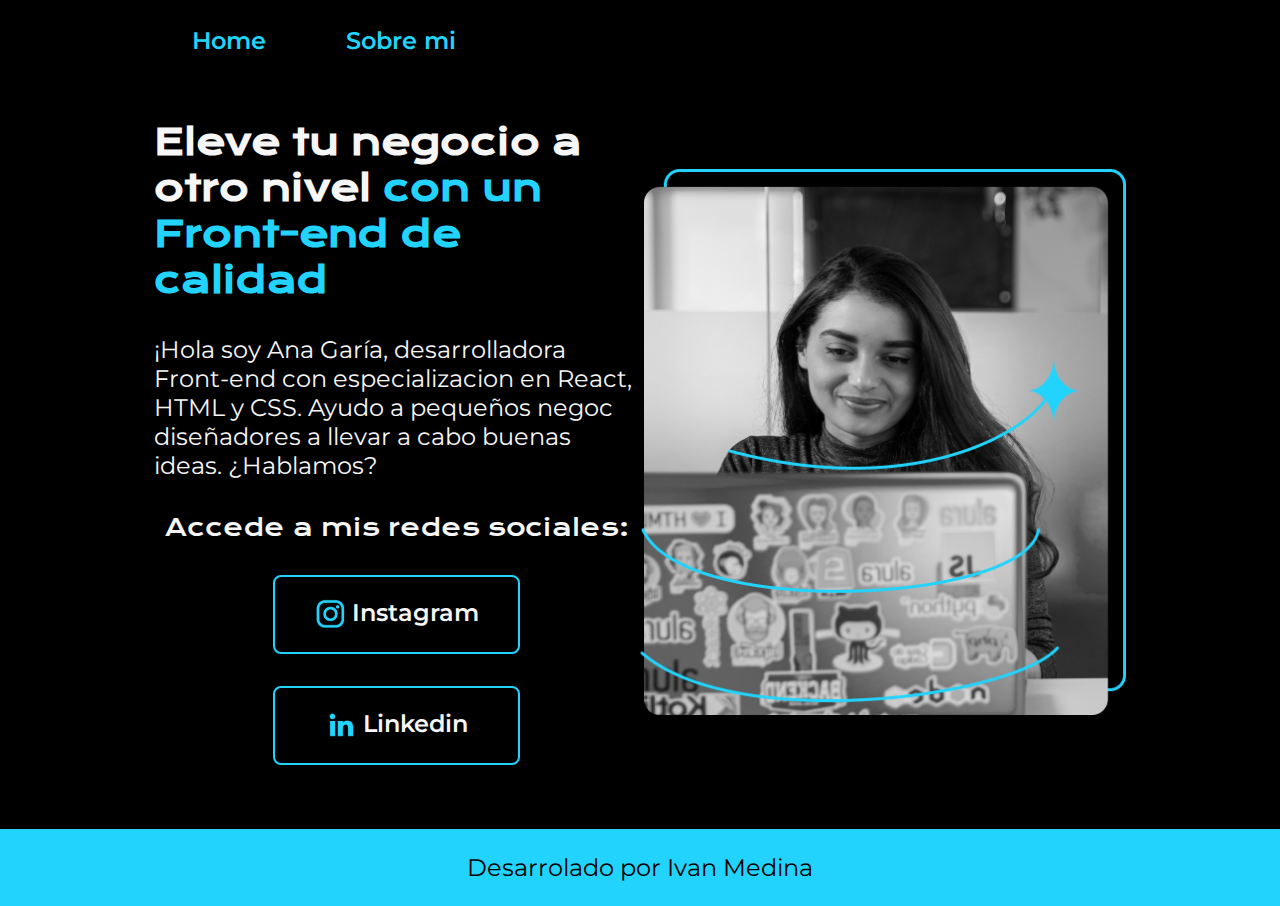
<file: index.html>
<!DOCTYPE html>
<html lang="es-mx">
<head>
    <meta charset="UTF-8">
    <meta name="viewport" content="width=device-width, initial-scale=1.0">
    <title>Document</title>
    <link rel="stylesheet" href="./styles/style.css">
</head>
<body>
    <header class="header">
        <nav class="header_menu">
            <a class="header_menu_link"href="index.html">Home</a>
            <a class="header_menu_link" href="about.html">Sobre mi</a>
        </nav>
    </header>
        <main class = "presentacion">
            <section class = "presentacion_contenido">
                <h1 class = "presentacion_contenido_titulo">
                    Eleve tu negocio a otro nivel 
                    <strong class="titulo-destaque">con un Front-end de calidad</strong>
                    </h1>
                <p class = "presentacion_contenido_texto">¡Hola soy Ana Garía, desarrolladora Front-end con especializacion en React, HTML y CSS. Ayudo a pequeños negoc
                diseñadores a llevar a cabo buenas ideas. ¿Hablamos?
                </p>
            <div class="presentacion_enlaces">
                <h2 class="presentacion_enlaces-subtitulo">Accede a mis redes sociales:</h2>
                <a class="presentacion_enlaces_link" href="https://www.instagram.com">
                    <img src="./assets/instagram.png">
                    Instagram</a>
                <a class="presentacion_enlaces_link" href="https://www.linkedin.com/in/iván-rodrigo-medina-álvarez-ba8a421b8/">
                    <img src="./assets/linkedin.png">
                    Linkedin</a>
            </div>
                </section>
                <img class="presentacion_imagen" src="./assets/Imagem.png" alt="Imagen de Ana García">
        </main>
    <footer class="footer">
        <p>Desarrolado por Ivan Medina</p>
    </footer>
</body>
</html>
</file>
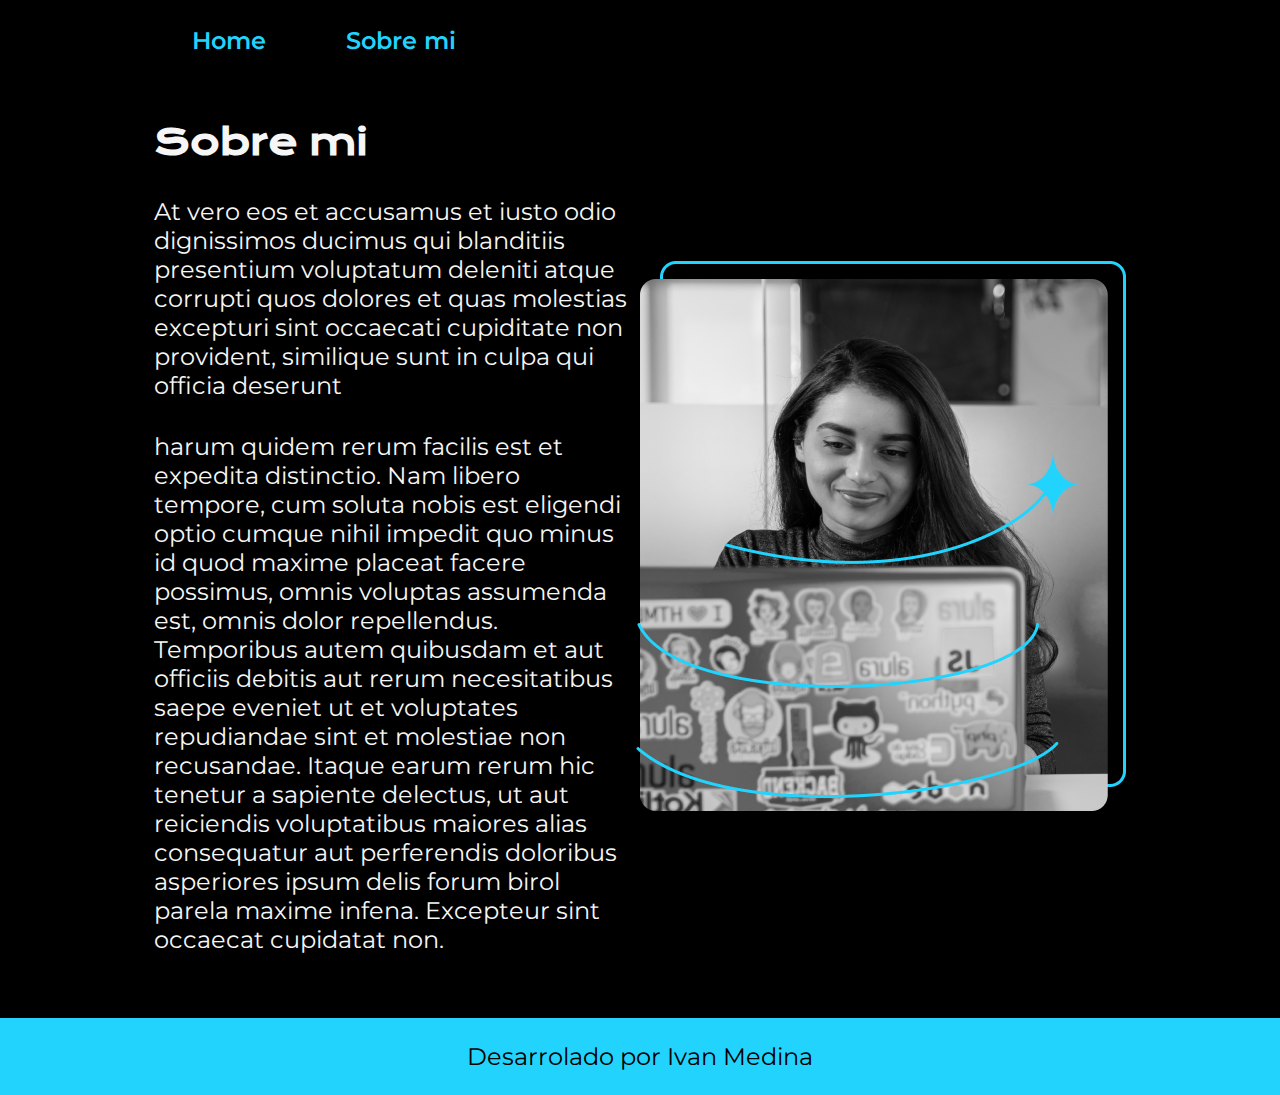
<file: about.html>
<!DOCTYPE html>
<html lang="es-mx">
<head>
    <meta charset="UTF-8">
    <meta name="viewport" content="width=device-width, initial-scale=1.0">
    <title>Sobre mi</title>
    <link rel="stylesheet" href="./styles/style.css">
</head>
<body>
    <header class="header">
        <nav class="header_menu">
            <a class="header_menu_link"href="index.html">Home</a>
            <a class="header_menu_link" href="about.html">Sobre mi</a>
        </nav>
    </header>
    
    
    <main class="presentacion">
        <section class="presentacion_contenido">
            <h1 class="presentacion_contenido_titulo">Sobre mi</h1>
            <p class="presentacion_contenido_texto">At vero eos et accusamus et iusto odio dignissimos ducimus qui blanditiis presentium voluptatum deleniti atque corrupti
                quos dolores
                et quas molestias excepturi sint occaecati cupiditate non provident, similique sunt in culpa qui officia deserunt</p>
            <p class="presentacion_contenido_texto">harum quidem rerum facilis est et expedita distinctio. Nam libero tempore, cum soluta nobis est eligendi optio cumque nihil
                impedit quo minus id quod maxime placeat facere possimus, omnis voluptas assumenda est, omnis dolor repellendus. Temporibus autem quibusdam et aut officiis debitis aut rerum necesitatibus saepe eveniet ut et voluptates repudiandae sint et molestiae non recusandae. Itaque earum rerum hic tenetur a sapiente delectus, ut aut reiciendis voluptatibus maiores alias
                consequatur aut perferendis doloribus asperiores ipsum delis forum birol parela maxime infena. Excepteur sint occaecat
                cupidatat non. </p>
            </div>
        </section>
            <img src="./assets/Imagem.png" alt="Imagen de Ana García">
        </section>
    </main>

    <footer class="footer">
        <p>Desarrolado por Ivan Medina</p>
    </footer>
</body>
</html>
</file>
<file: styles/style.css>
@import url('https://fonts.googleapis.com/css2?family=Krona+One&family=Montserrat:ital,wght@0,100..900;1,100..900&display=swap');

:root{
    --color-primario : #000000;
    --color-secundario : #f6f6f6;
    --color-terciario : #22D4FD;
    --color-hover: #272727;
    --fuente-krone : "Krona One", sans-serif;
    --fuente-montserrat : "Montserrat", sans-serif;
}

*{
    padding: 0;
    margin: 0;
}
body{
    background-color: var(--color-primario);
    color: var(--color-secundario);
}

.titulo-destaque{
    color: var(--color-terciario);
}

.presentacion{
    display: flex;
    align-items: center;
    padding: 5% 12%;
    justify-content: space-between;
}
.presentacion_contenido{
    width: 615px;
    display: flex;
    flex-direction: column;
    gap: 32px;
}

.presentacion_contenido_titulo{
    font-size: 36px;
    font-family: var(--fuente-krone)
}

.presentacion_contenido_texto{
    font-size: 1.5rem;
    font-family: var(--fuente-montserrat);
}

.presentacion_enlaces{
    display: flex;
    justify-content:space-between;
    flex-direction: column;
    align-items: center;
    gap: 32px;
}
.header{
    padding: 2% 0% 0% 15%;

}
.header_menu{
    display: flex;
    gap: 80px;
}

.header_menu_link{
    font-family: var(--fuente-montserrat);
    font-size: 1.5rem;
    font-weight: 600;
    color: var(--color-terciario);
    text-decoration: none;
}
.header_menu_link:hover{
    color: var(--color-secundario);
}

.presentacion_enlaces_link{
    width: 50%;
    text-align: center;
    padding: 21.5px 0;
    border-radius: 8px;
    font-family: var(--fuente-montserrat);
    font-size: 1.5rem;
    font-weight: 600;
    text-decoration: none;
    color: var(--color-secundario);
    flex-grow: 4;
    border: 2px solid var(--color-terciario);
    display: flex;
    justify-content: center;
    gap: 5px;
}

.presentacion_enlaces_link:hover{
    background-color: var(--color-hover);
}

.presentacion_imagen{
    width: 50%;
}

.presentacion_enlaces-subtitulo{
    font-family:var(--fuente-krone);
    font-size: 1.5rem;
    font-weight: 400;
}

.footer{
    background-color: var(--color-terciario);
    padding: 1.5rem;
    color: var(--color-primario);
    text-align: center;
    font-family: var(--fuente-montserrat);
    font-size: 1.5rem;
    font-weight: 400;
}

@media (max-width: 1200px){
    
    .header_menu{
        justify-content: center;
    }

    .header{
        padding: 10%;
    }
    .presentacion{
        flex-direction: column-reverse;
        padding: 5%;
    }

    .presentacion_contenido{
        width: auto;
    }
}
</file>
